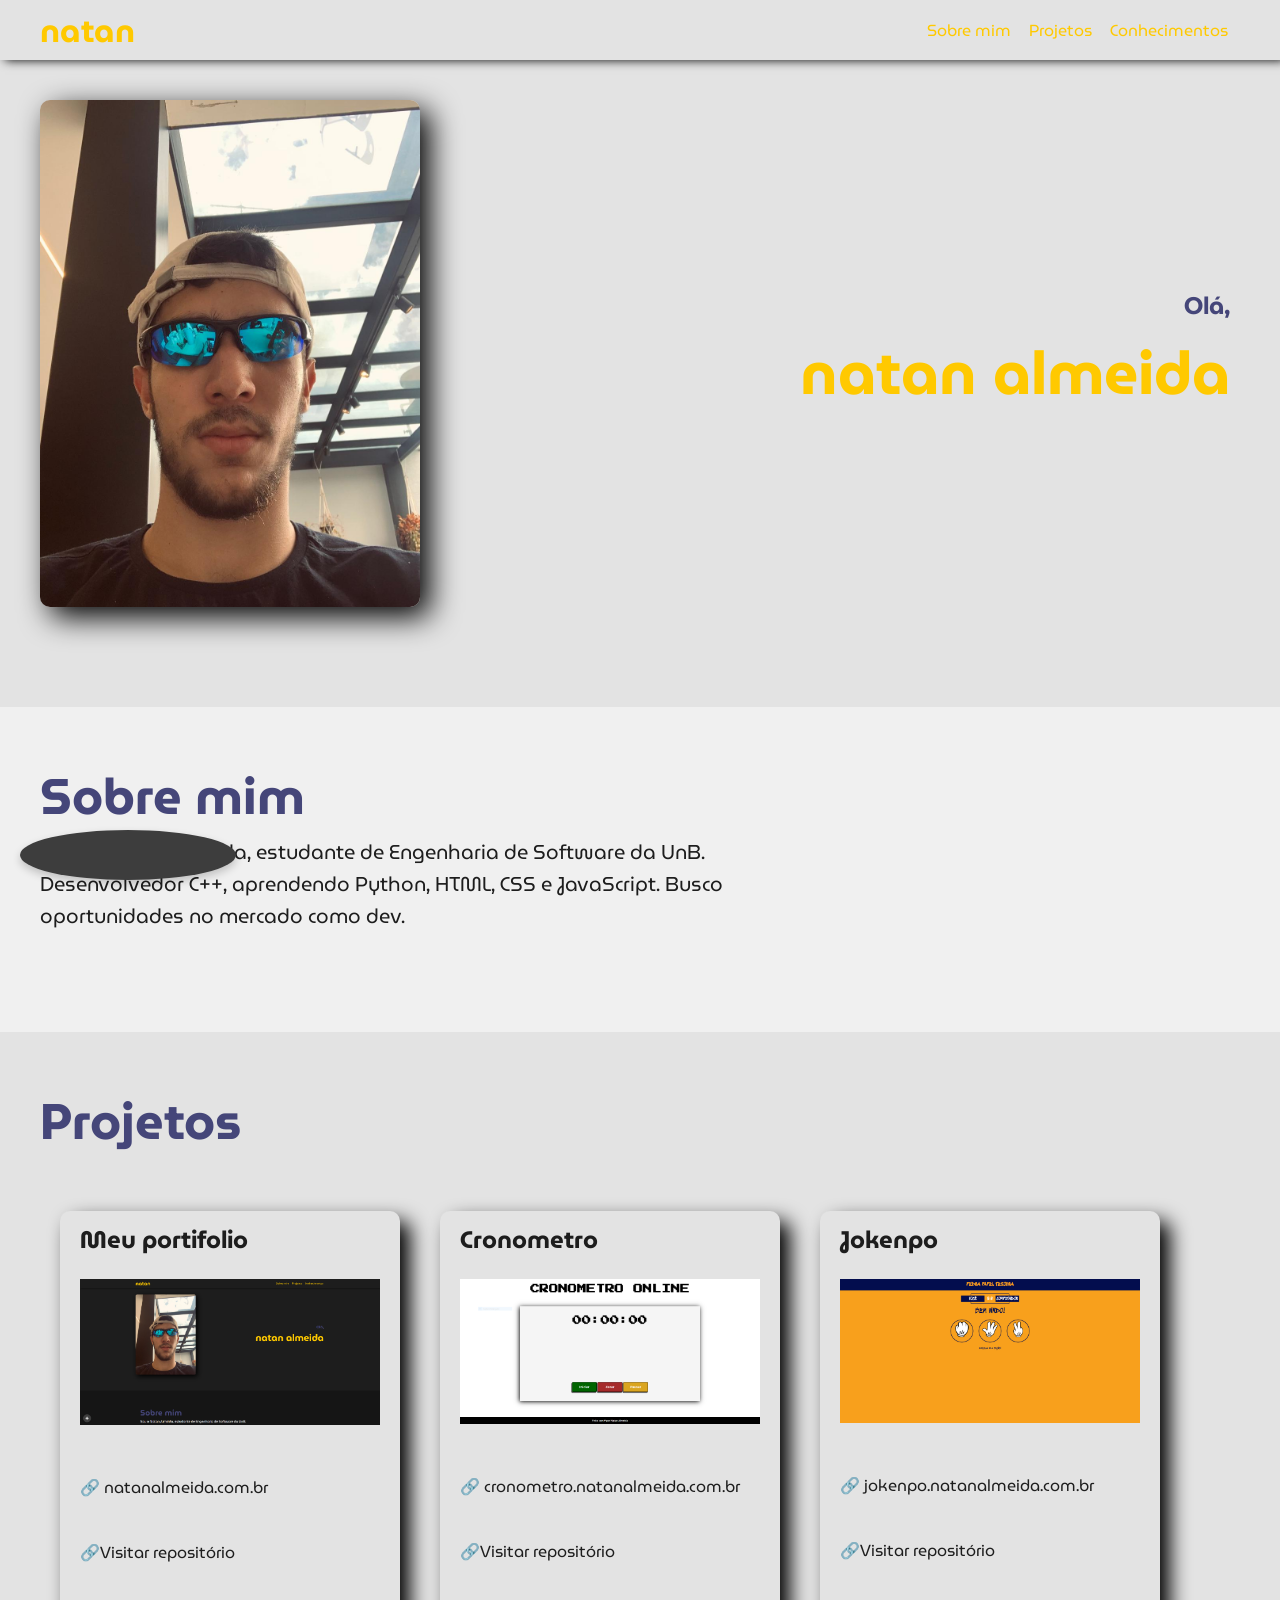
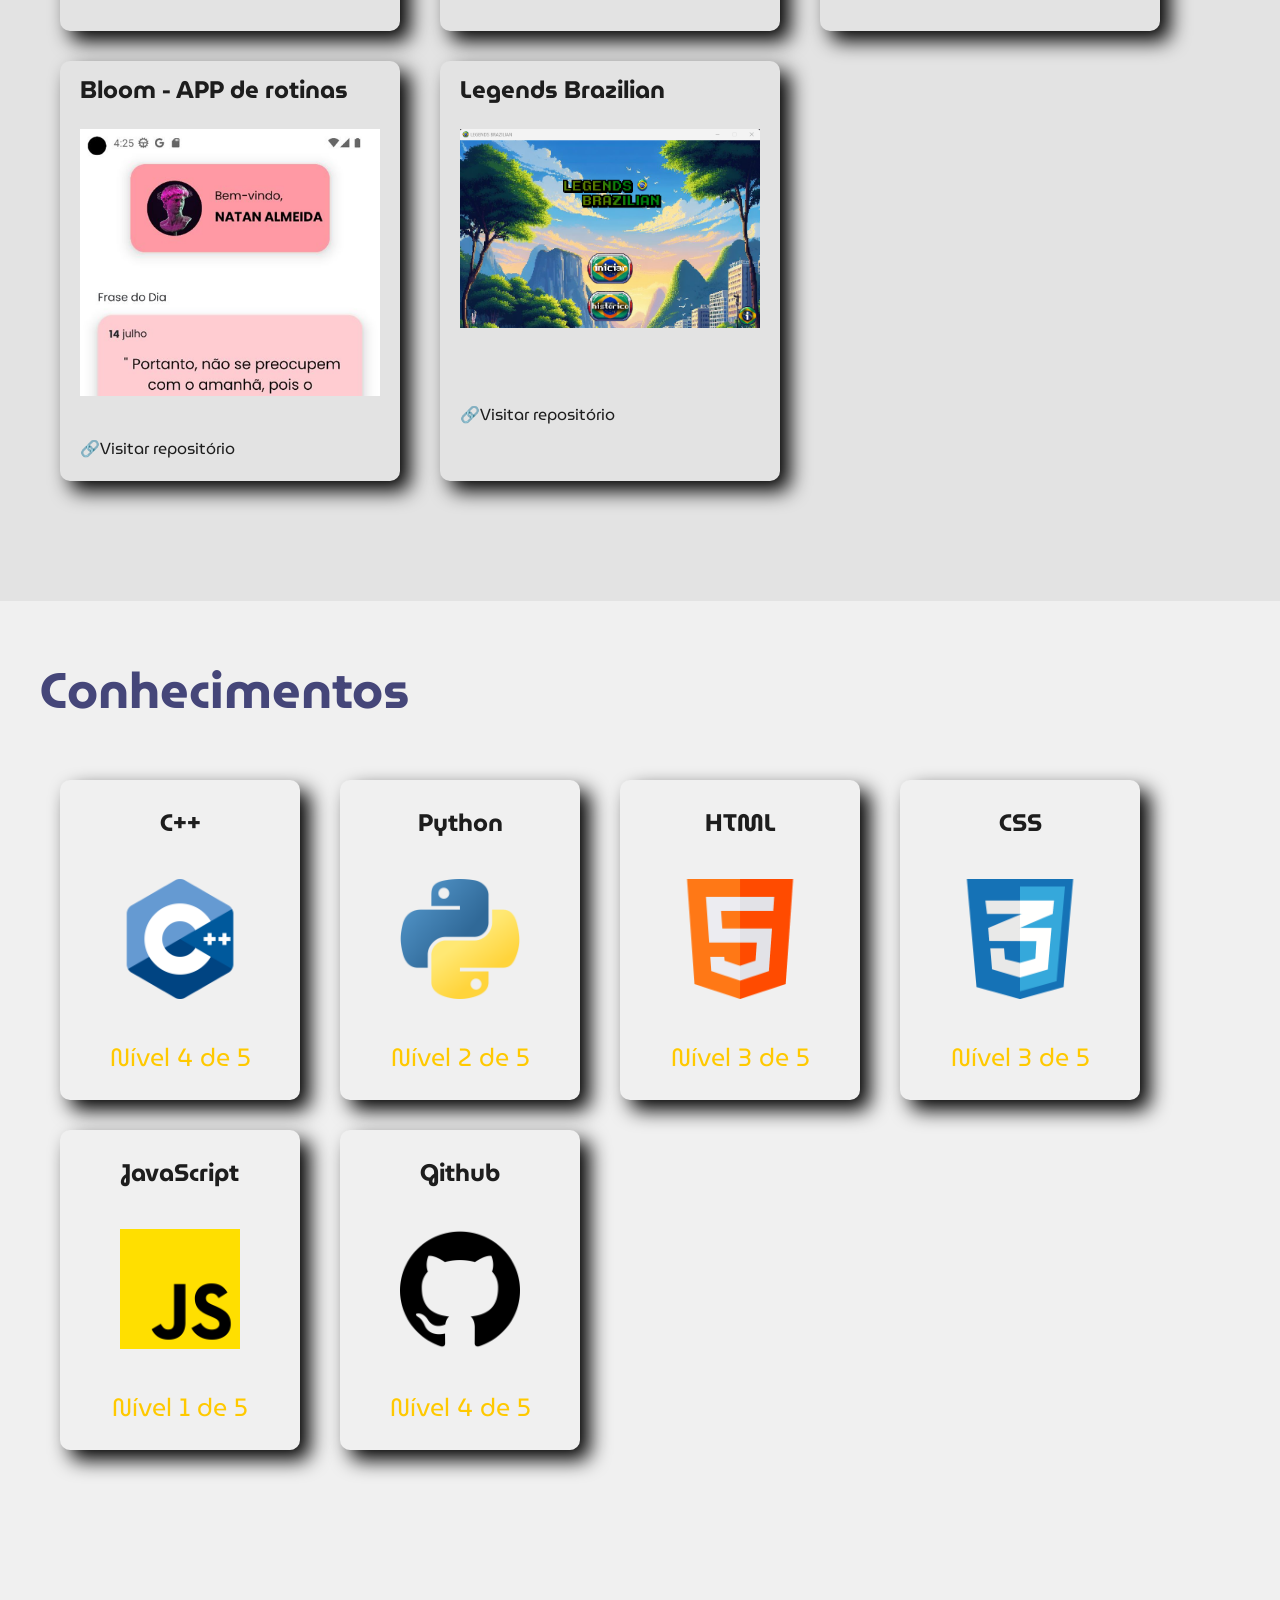
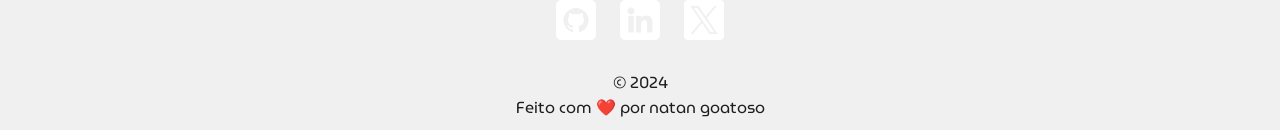
<file: index.html>
<!DOCTYPE html>
<html lang="pt-br">
<head>
     <meta charset="UTF-8">
     <title>NATAN</title>
     <link rel="stylesheet" href="./assets/css/style.css">
     <link rel="stylesheet" href="https://fonts.googleapis.com/icon?family=Material+Icons">
     <link rel="shortcut icon" href="./assets/icons/favicon-32x32.png" type="image/x-icon">
</head>
<body>
     <div class="toggle-button" id="toggleButton">
          <i class="material-icons" id="modeicon">light_mode</i>
     </div>
     <header>
          <div id="header">
               <a href="#home"><h1>natan</h1></a>
               <div id="topics">
                    <a href="#about-me">Sobre mim</a>
                    <a href="#projects">Projetos</a>
                    <a href="#know">Conhecimentos</a>
               </div>
          </div>
     </header>
     <section id="home">
          <div id="profile">
               <img src="./assets/img/natan.jpg">
               <div class="name">
                    <h2>Olá,</h2>
                    <h1>natan almeida</h1>
               </div>
          </div>
     </section>
     <section id="about-me">
          <div id="aboutMeCont">
               <h1>Sobre mim</h1>
               <div id="content">
                    <p>
                         Sou o Natan Almeida, estudante de Engenharia de Software da UnB. Desenvolvedor C++, aprendendo Python, HTML, CSS e JavaScript. Busco oportunidades no mercado como dev.
                    </p>
               </div>
          </div>
     </section>
     <section id="projects">
          <div id="projectsContainer">
               <h1>Projetos</h1>
               <div id="projContent">
                    <div class="proj">
                         <h2>Meu portifolio</h2>
                         <img src="./assets/img/portifolio.PNG">
                         <div id="links">
                              <p><a href="https://natanalmeida.com.br/">
                                   natanalmeida.com.br
                              </a></p>
                              <p><a href="https://github.com/NATANGOATOSO/portifolio/" target="_blank">Visitar repositório</a></p>
                         </div>
                    </div>
                    <div class="proj">
                         <h2>Cronometro</h2>
                         <img src="./assets/img/timer.PNG">
                         <div id="links">
                              <p><a href="https://cronometro.natanalmeida.com.br/" target="_blank">
                                   cronometro.natanalmeida.com.br
                              </a></p>
                              <p><a href="https://github.com/NATANGOATOSO/cronometro/" target="_blank">Visitar repositório</a></p>
                         </div>
                    </div>
                    <div class="proj">
                         <h2>Jokenpo</h2>
                         <img src="./assets/img/jokenpo.PNG">
                         <div id="links">
                              <p><a href="https://jokenpo.natanalmeida.com.br/" target="_blank">
                                   jokenpo.natanalmeida.com.br
                              </a></p>
                              <p><a href="https://github.com/NATANGOATOSO/pedrapapeltesoura/" target="_blank">Visitar repositório</a></p>
                         </div>
                    </div>
                    <div class="proj">
                         <h2>Bloom - APP de rotinas</h2>
                         <img src="./assets/img/bloom.PNG">
                         <div id="links">
                              <p><a href="https://github.com/cerejeiros/bloom" target="_blank">Visitar repositório</a></p>
                         </div>
                    </div>
                    <div class="proj">
                         <h2>Legends Brazilian</h2>
                         <img src="./assets/img/LegendsBrazilian.png">
                         <div id="links">
                              <p><a href="https://github.com/LegendsBrazilian/LegendsBrazilian" target="_blank">Visitar repositório</a></p>
                         </div>
                    </div>
               </div>
          </div>
     </section>
     <section id="know">
          <div id="knowContainer">
               <h1>Conhecimentos</h1>
               <div id="knowContent">
                    <div class="sepKnow">
                         <h2>C++</h2>
                         <img src="./assets/icons/c-.png">
                         <p>Nível 4 de 5</p>
                    </div>
                    <div class="sepKnow">
                         <h2>Python</h2>
                         <img src="./assets/icons/python.png">
                         <p>Nível 2 de 5</p>
                    </div>
                    <div class="sepKnow">
                         <h2>HTML</h2>
                         <img src="./assets/icons/html.png">
                         <p>Nível 3 de 5</p>
                    </div>
                    <div class="sepKnow">
                         <h2>CSS</h2>
                         <img src="./assets/icons/css-3.png">
                         <p>Nível 3 de 5</p>
                    </div>
                    <div class="sepKnow">
                         <h2>JavaScript</h2>
                         <img src="./assets/icons/js.png">
                         <p>Nível 1 de 5</p>
                    </div>
                    <div class="sepKnow">
                         <h2>Github</h2>
                         <img src="./assets/icons/github.png">
                         <p>Nível 4 de 5</p>
                    </div>
               </div>
          </div>
     </section>
     <div id="footer">
          <div id="contatos">
               <a href="https://github.com/natangoatoso" target="_blank"><img src="./assets/icons/github_c.png" ></a>
               <a href="https://www.linkedin.com/in/natan-almeida-42b22728a/" target="_blank"><img src="./assets/icons/linkedin.png"></a>
               <a href="https://https://x.com/NatanGoatoso" target="_blank"><img src="./assets/icons/twitter.png"></a>
          </div>
          <p>&copy; 2024</p>
          <p>Feito com ❤️ por natan goatoso</p>
     </div>
     <script src="./assets/js/app.js"></script>
</body>
</html>
</file>
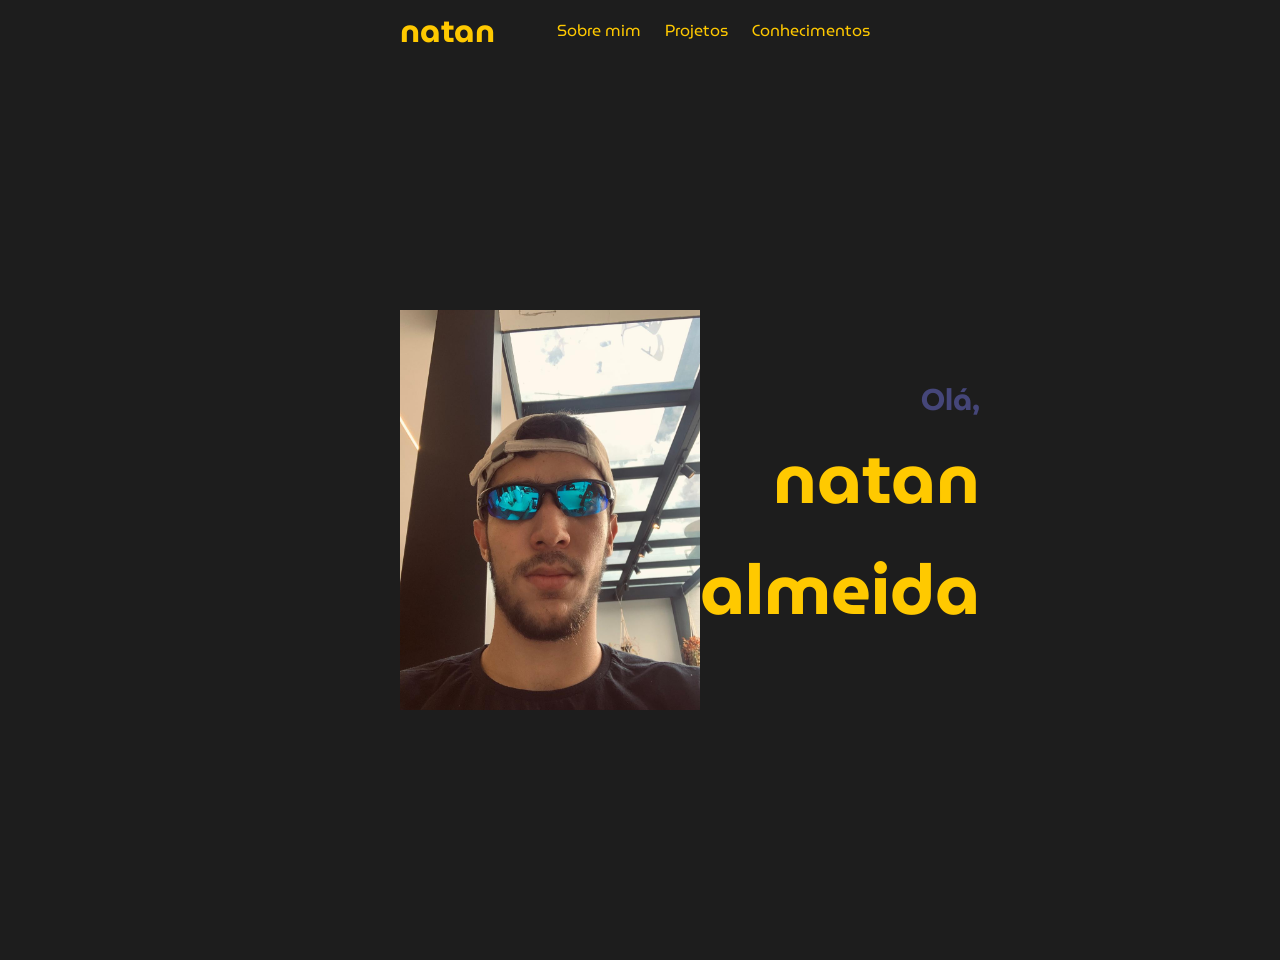
<file: source/index.html>
<!DOCTYPE html>
<html lang="pt-br">
<head>
     <meta charset="UTF-8">
     <title>NATAN</title>
     <link rel="stylesheet" href="style.css">
</head>
<body>
     <div id="header">
          <h1>natan</h1>
          <div id="topics">
               <a>Sobre mim</a>
               <a>Projetos</a>
               <a>Conhecimentos</a>
          </div>
     </div>
     <div id="home">
          <div id="profile">
               <img src="../img/natan.jpg">
               <div class="name">
                    <h2>Olá,</h2>
                    <h1>natan almeida</h1>
               </div>
          </div>
     </div>
</body>
</html>
</file>
<file: assets/css/style.css>
@import url('https://fonts.googleapis.com/css2?family=MuseoModerno:ital,wght@0,100..900;1,100..900&display=swap');
:root{
     --WHITE: #ffff;
     --WHITE1: #e3e3e3;
     --WHITE2: #f0f0f0;
     --BLACK: #1d1d1d;
     --BLACK1: #151515;
     --BLACK61: #3d3d3d;
     --GREY: 	#7b7b7b;
     --PURPLE: #454679;
     --YELLOW: #ffc900;

}
*{
     padding: 0;
     margin: 0;
}

a{text-decoration: none;}
div{transition: background-color 0.5s ease, color 0.5s ease;}

body.light-mode {
     --PRIMARY: var(--WHITE1);
     --SECONDARY: var(--WHITE2);
     --LETTERCOLOR: var(--BLACK);
}

body.dark-mode {
     --PRIMARY: var(--BLACK);
     --SECONDARY: var(--BLACK1);
     --LETTERCOLOR: var(--WHITE);
}

.toggle-button {
     position: fixed;
     bottom: 20px;
     left: 20px;
     min-width: 50px;
     min-height: 50px;
     border-radius: 50%;
     background-color: var(--BLACK61);
     color: #fff;
     display: flex;
     justify-content: center;
     align-items: center;
     cursor: pointer;
     box-shadow: 0 4px 8px rgba(0, 0, 0, 0.2);
     transition: background-color 0.3s ease;
}
 
.toggle-button:hover {
     background-color: var(--PURPLE);
}

/*INICIO CSS HEADER*/
header{
     background-color: var(--PRIMARY);
     position: fixed;
     height: 60px;
     width: 100%;
     z-index: 3;
     box-shadow: 5px 0 10px;
}
#header{
     min-width: 400px;
     max-width: 1200px;
     height: 60px;
     margin: auto;
     display: flex;
     flex-direction: row;
     align-items: center;
     justify-content: space-between;
     padding: 0 10px 0 10px;
}
#header h1{
     color: var(--YELLOW);
     font-family: "MuseoModerno";
     text-decoration: none;
}
#topics{
     display: block;
     font-family: "MuseoModerno";
     min-width: 320px;
}
#topics a{
     color: var(--YELLOW);
     margin: 0 7px 0 7px;
}
#topics a:hover{
     border-bottom-style: solid;
     border-width: 1px;
}
/*FINAL CSS HEADER*/
/***************************************************************************/
/*INICIO CSS HOME*/
#home{
     background-color: var(--PRIMARY);
}
#profile{
     min-width: 400px;
     max-width: 1200px;
     padding: 100px 10px 100px 10px;
     margin: auto;
     display: flex;
     justify-content: space-between;
     align-items: center;
     flex-wrap: wrap-reverse;
}

#profile img{
     min-width: 300px;
     max-width: 380px;
     border-radius: 10px;
     box-shadow: 10px 10px 30px;
}

.name{
     min-width: 300px;
     padding: 0 10px 0 10px;
}

.name h2{
     color: var(--PURPLE);
     font-family: "MuseoModerno";
     text-align: end;
}

.name h1{
     color: var(--YELLOW);
     font-size: 60px;
     font-family: "MuseoModerno";
     text-align: end;
}

/*FINAL CSS HOME*/
/***************************************************************************/
/*INICIO CSS ABOUT-ME*/
#about-me{
     background-color: var(--SECONDARY);
     padding: 50px 0 100px 0;
}
#about-me h1{
     font-size: 50px; 
     font-family: "MuseoModerno"; 
     color: var(--PURPLE);
}
#aboutMeCont{
     min-width: 400px;
     max-width: 1200px;
     margin: 100px 0 100px 0;
     margin: auto;
     display: flex;
     flex-direction: column;
     justify-content: space-between;
}
#content{
     min-width: 400px;
     max-width: 800px;
}
#content p{
     font-size: 20px;
     color: var(--LETTERCOLOR);
     font-family: "MuseoModerno"; 
}
/*FINAL CSS ABOUT-ME*/
/***************************************************************************/
/*INICIO CSS PROJECTS*/
#projects{
     background-color: var(--PRIMARY);
     padding: 50px 0 100px 0;
}
#projectsContainer h1{
     font-size: 50px; 
     font-family: "MuseoModerno"; 
     color: var(--PURPLE);
     margin-bottom: 40px;
}

#projectsContainer{
     min-width: 400px;
     max-width: 1200px;
     margin: 100px 0 100px 0;
     margin: auto;
     display: flex;
     flex-direction: column;
     justify-content: space-between;
}

#projContent{
     display: flex;
     flex-wrap: wrap;
     margin: auto;
}

#projContent img{
     min-width: 300px;
     max-width: 340px;
     margin-bottom: 30px;
}

.proj{
     background-color: var(--PRIMARY);
     max-width: 300px;
     height: 400px;
     margin: 10px 20px 20px 20px;
     padding: 10px 20px 10px 20px;
     display: flex;
     flex-direction: column;
     border-radius: 10px;

     box-shadow: 10px 10px 20px;
}
.proj h2{
     font-family: "MuseoModerno";
     color: var(--LETTERCOLOR);
     margin-bottom: 20px;
}

#links{
     display: flex;
     flex-direction: column;
     justify-content: space-around;
     text-overflow: clip;
     height: 130px;
}
#links a{
     font-family: "MuseoModerno";
     color: var(--LETTERCOLOR);
}

#links a::before{
     content: "🔗";
}

/*FINAL CSS PROJECTS*/
/*INICIO CSS CONHECIMENTOS*/
#know{
     background-color: var(--SECONDARY);
     padding: 50px 0 100px 0;
}
#knowContainer h1{
     font-size: 50px; 
     font-family: "MuseoModerno"; 
     color: var(--PURPLE);
     margin-bottom: 40px;
}

#knowContainer{
     min-width: 400px;
     max-width: 1200px;
     margin: 100px 0 100px 0;
     margin: auto;
     display: flex;
     flex-direction: column;
     justify-content: space-between;
}

#knowContent{
     display: flex;
     flex-wrap: wrap;
     margin: auto;
     text-align: center;
}

#knowContent img{
     padding: 10px;
     width: 60%;
}

.sepKnow{
     background-color: var(--SECONDARY);
     max-width: 200px;
     height: 300px;
     margin: 10px 20px 20px 20px;
     padding: 10px 20px 10px 20px;
     display: flex;
     flex-direction: column;
     justify-content: space-around;

     align-items: center;
     border-radius: 10px;

     box-shadow: 10px 10px 20px;
}
.sepKnow h2{
     font-family: "MuseoModerno";
     color: var(--LETTERCOLOR);
}

.sepKnow p{
     font-family: "MuseoModerno";
     color: var(--YELLOW);
     font-size: 25px;
}
/*FINAL CSS CONHECIMENTOS*/

#footer{
     background-color: var(--SECONDARY);
     width: 100wh;
     text-align: center;
     align-items: center;
     padding: 10px 0 10px 0;
}
#footer #contatos{
     height: 40px;
     margin: 20px 0 30px 0;
     filter: invert();
}

#contatos img{
     padding: 0 10px 0 10px;
     height: 40px;
}

#footer p{
     color: var(--LETTERCOLOR);
     font-family: "MuseoModerno";
}
</file>
<file: source/style.css>
@import url('https://fonts.googleapis.com/css2?family=MuseoModerno:ital,wght@0,100..900;1,100..900&display=swap');
:root{
     --WHITE: #ffff;
     --BLACK: #0000;
     --BLACK29: #1d1d1d;
     --BLACK61: #3d3d3d;
     --GREY: 	#7b7b7b;
     --PURPLE: #454679;
     --YELLOW: #ffc900;

}
*{
     padding: 0;
     margin: 0;
}
body{
     background-color: var(--BLACK29);
}
#header{
     background-color: var(--BLACK);
     padding: 0 400px 0 400px;
     width: 100wh;
     height: 60px;
     display: flex;
     justify-content: space-between;
     align-items: center;
}
#header h1{
     color: var(--YELLOW);
     font-family: "MuseoModerno";
}
#header #topics{
     display: inline-block;
}

#topics a{
     color: var(--YELLOW);
     font-family: "MuseoModerno";
}

#topics a:hover{
     border-bottom-style: solid;
     border-width: 2px;
}

#topics a{
     margin: 0 10px 0 10px;
}
#home{
     padding: 0 400px 0 400px;
     width: 100wh;
     height: 100vh;
     display: flex;
     justify-content: center;
     align-items: center;
}
#profile{
     width: 100%;
     display: flex;
     justify-content: space-between;
     align-items: center;
}
#profile img{
     float: left;
     height: 400px;
}
.name{
     display: flex;
     flex-direction: column;
     text-align: end;
}
.name h2{
     color: var(--PURPLE);
     font-family: "MuseoModerno";
     font-size: 30px;
}
.name h1{
     color: var(--YELLOW);
     font-family: "MuseoModerno";
     font-size: 70px;
}
</file>
